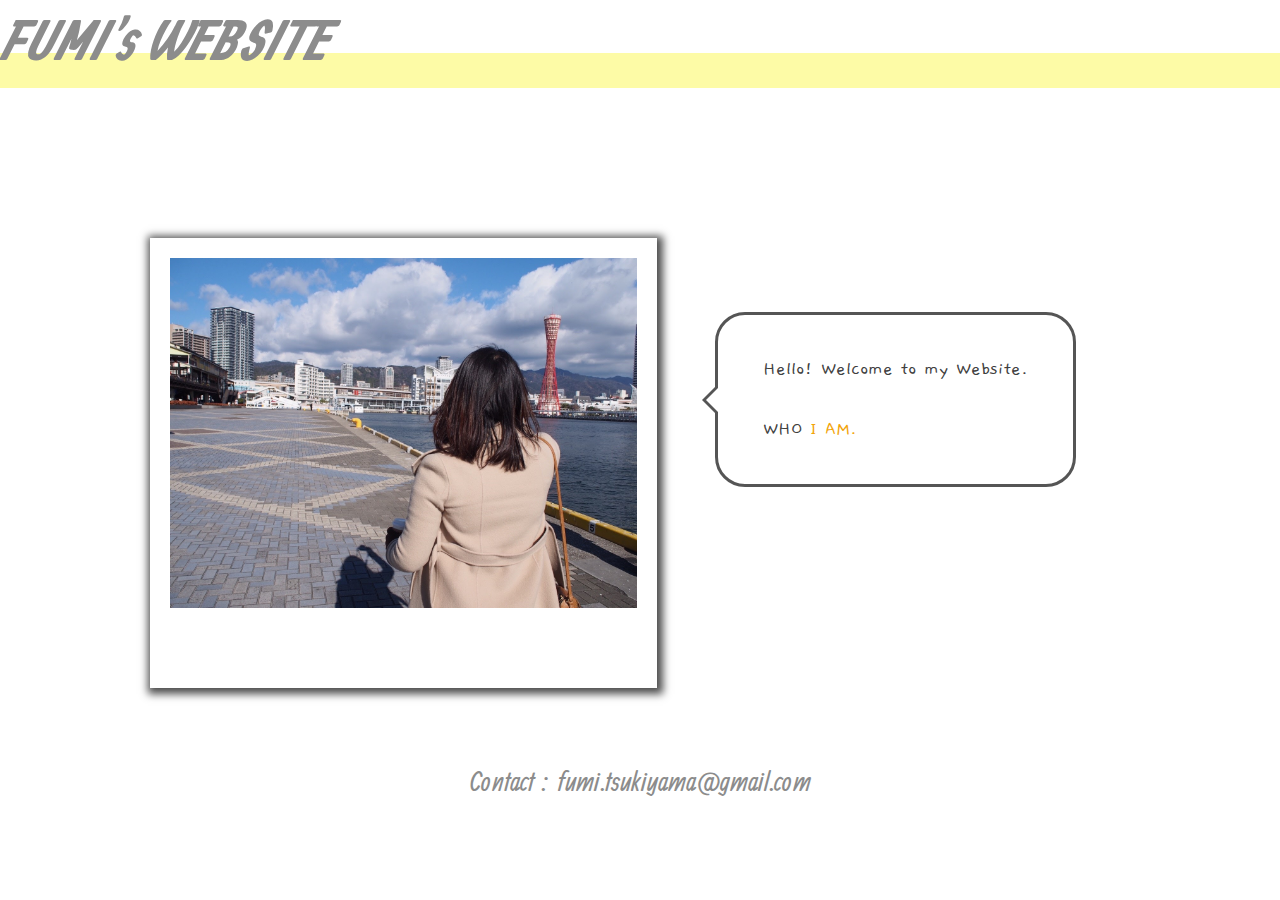
<file: index.html>
<html>
<head>
	<link rel="stylesheet" type="text/css" href="assets/css/style.css"/>
	<meta charset="utf-8">
	<meta name="viewport" content="width=device-width, initial-scale=1.0">
	<link href="https://fonts.googleapis.com/css?family=Ranga" rel="stylesheet">
	<link href="https://fonts.googleapis.com/css?family=Ranga" rel="stylesheet">
	<link href="https://fonts.googleapis.com/css?family=Gaegu" rel="stylesheet">



</head>
<body>
	<div id="main">
		<h1 id="main-text"><i>FUMI's WEBSITE</i></h1>
		<div id="home">
			<div>
				<img src="assets/img/home.jpg" class="home">
			</div>
			<div class="balloon-left">
  			<li>Hello! Welcome to my Website.</li>
  				<li>WHO <a href="about.html">I AM.</a></li>
			</div>
		</div>
	</div>
</body>
<footer>
	<div id="footer">
		<div class="email">Contact : fumi.tsukiyama@gmail.com</a>
		</div>
	</div>
</footer>
</html>
</file>
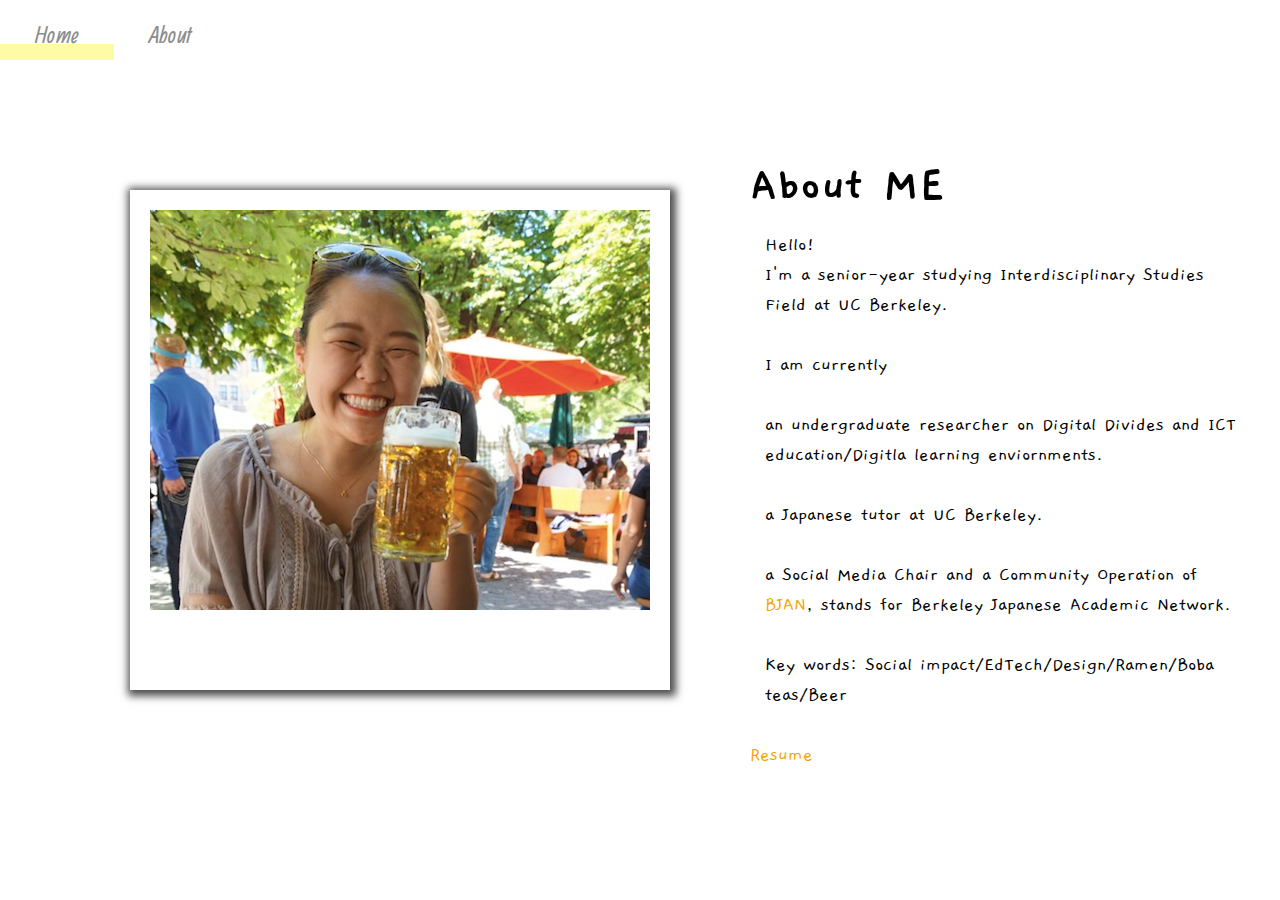
<file: about.html>
<html>
<head>
	<link rel="stylesheet" type="text/css" href="assets/css/style.css"/>
	<meta charset="utf-8">
	<meta name="viewport" content="width=device-width, initial-scale=1.0">
	<link href="https://fonts.googleapis.com/css?family=Ranga" rel="stylesheet">
	<link href="https://fonts.googleapis.com/css?family=Gaegu" rel="stylesheet">

</head>
<body>
	<div id="navbar">
			<ul>
  				<li><a href="index.html">Home</a></li>
  				<li><a href="about.html">About</a></li>
  				
			</ul>

		</div>
	<div id="main">
		<div id="aboutme">
			<div>
				<img src="assets/img/about.jpg" class="aboutme">
			</div>
			<div id="profile">
				<h2 class="text">About ME</h2>
				<div class="intro">
	  			<li>Hello!</li>
	  			<li>I'm a senior-year studying Interdisciplinary Studies Field at UC Berkeley.</li><br>
	  			<li>I am currently</li><br>
				<li>an undergraduate researcher on Digital Divides and ICT education/Digitla learning enviornments.</li><br>
	  			<li>a Japanese tutor at UC Berkeley. </li><br>
				<li>a Social Media Chair and a Community Operation of <a href="https://sites.google.com/site/bjanberkeley/">BJAN</a>, stands for Berkeley Japanese Academic Network.</li> <br>
				<li>Key words: Social impact/EdTech/Design/Ramen/Boba teas/Beer</li>	
				</div>	
			<a href="https://drive.google.com/file/d/18G9itfuDfuvj9Lvx_WJ9LbO9_glMoFst/view?usp=sharing">Resume</a>

	  		</div>
		</div>
		</div>
	</div>
	
</body>
<footer>
</footer>
</html>
</file>
<file: assets/css/style.css>
/*
****COLORS****
Primary yellow: #fdfba6
Secondary yellow: #f2a409
Grey: #d6d6d6
font-color:#404040
font-color:#8c8c8c 

****FONTS****
font-family: 'Ranga', cursive;
font-family: 'Gaegu', cursive;
*/

/**************/
/****nav bar****/
/**************/
#navbar ul {
	font-family: 'Ranga', cursive;
    list-style-type: none;
    margin: 0;
    padding: 0;
    overflow: hidden;
    height: 60px;
    font-size: 25px;
}

#navbar li {
    float: left;
}

#navbar a {
    display: block;
    color: #8c8c8c;
    text-align: center;
    padding: 18px 35px;
    text-decoration: none;
}

/**************/
/****home****/
/**************/

html,body {

	margin: 0;
	background: #fff;
	
}

h1 {
	margin: 0;
	background: linear-gradient(transparent 60%, #fdfba6 60%);
}

#main-text {
	font-family: 'Ranga', cursive;
	font-size: 60px;
	color: #8c8c8c;
}

#home{
	padding:0;
	margin: 0;
}

.home {
	position: relative;
	height: 350px;
	top: 150px;
	left: 150px;
    
    border:30px;
	border-background:#fff;
    border-color: #fff;
	border-style: solid;
	border-width: 20px 20px 80px 20px;
	box-shadow: 
		2px 2px 8px 4px rgba(0,0,0,0.7), 
		0px 0px 2px rgba(0,0,0,0.2) inset;

}

.balloon-left {
 	position: relative;
	display: inline-block;
 	margin: 1.5em 0 1.5em 15px;
	padding: 7px 10px;
	min-width: 120px;
 	max-width: 100%;
 	color: #555;
	font-size: 16px;
	background: #FFF;
 	border: solid 3px #555;
 	box-sizing: border-box;
 	border-radius: 30px;
 	bottom: 250px;
	left: 700px;

}

.balloon-left:before{
	content: "";
	position: absolute;
	top: 50%;
	left: -24px;
 	margin-top: -12px;
	border: 12px solid transparent;
	border-right: 12px solid #FFF;
 	z-index: 2;
}

.balloon-left:after{
	content: "";
	position: absolute;
	top: 50%;
	left: -30px;
 	margin-top: -14px;
	border: 14px solid transparent;
	border-right: 14px solid #555;
 	z-index: 1;
}

.balloon-left li {
	font-family: 'Gaegu', cursive;
	font-size: 20px;
	margin: 35px;
	padding: 0;
	list-style-type:none;
	color:#404040;
}


a {
	color: #f2a409;
	text-decoration: none;
}

a:hover{
	background: linear-gradient(transparent 60%, #fdfba6 60%);
}


/**************/
/****about****/
/**************/

#aboutme {
	height: auto;
	display: flex;
	flex-direction: row;
	padding:50px;
	margin:30px;
}

.aboutme{
	height: 400px;
	top: 200px;
	left: 100px;
    border:30px
    background:#fff;
    border-color: #fff;
	border-style: solid;
	border-width: 20px 20px 80px 20px;
	box-shadow: 
		2px 2px 8px 4px rgba(0,0,0,0.7), 
		0px 0px 2px rgba(0,0,0,0.2) inset;
	width: auto;
	margin: 50px;
   
}


#profile {
	font-family: 'Gaegu', cursive;
	list-style-type:none;
	padding: 30px;
	font-size: 20px;
	line-height: 1.5em;
	right: 200px;
	width: 900px;
	top:150px;
}
.text {
	font-family: 'Gaegu', cursive;
	font-weight: 890;
	font-size: 50px;
	width: 500px;
	top:150px;
	margin: 0;

}
.intro {
	margin:  1.5em 0 1.5em 15px;
}

/**************/
/****photo****/
/**************/
.photo{
	font-family: 'Gaegu', cursive;
	font-weight: 890;
	font-size: 50px;
	width: 500px;
	top:150px;
	margin: 15px;
	position: center;

}

#carousel-container {
	position: absolute;
	top: 50%;
	left: 50%;
	z-index: 3;
	transform: translate(-50%, -50%);
	background-color: grey;
	
	width: 450px;
	height: 450px;
	overflow: hidden;
}

#carousel-strip {
	transition: 0.4s;
	
	position: absolute;
	top: 0;
	left: 0;
	display: flex;
}

.carousel-section {
	width: 450px;
	height: 450px;
	position: relative;
}

.carousel-section img {
	width: 450px;
}


#left, #right {
	position: absolute;
	top: 50%;
	transform: translateY(-50%);
	cursor: pointer;
	z-index: 3;
	padding: 20px;
	font-size: 48px;
	color: black;
	font-weight: bold;
}
#left:hover, #right:hover{
	color:white;
}

#left {
	left: calc(50% - 50vh);
}

#right {
	right: calc(50% - 50vh);
}

#close {
  	position: absolute;
	right: 20px;
	top: 20px;
	z-index: 3;
}

#overlay {
	background: rgba(0, 0, 0, 0.6);
	position: absolute;
	height: 100vh;
	width: 100vw;
	z-index: 2;
	top: 0px;
	left: 0px;
}




.item {
	height: 250px;
	width: 250px;
	margin-right: 20px;
	margin-left: 20px;
}


.item:hover {
	opacity: 1;
	transition: 0.2s;
}




.item {
	cursor: pointer;
}

#content {
	width: 900px;
	height: auto;
	margin: 0 auto;
	position: relative;
}


#header {
	position: relative;
	top: 0px;
	width: 100%;
	height: 10px;
	padding: 10px 0px;
}



.row {
	width: 100%;
	height: 200px;
	text-align: center;
	padding: 20px;
	margin: 50px;
}

.item {
	position: relative;
	background-color: rgba(0, 0, 0, 0.5);
	display: inline-block;
	opacity: 0.7;
}

.item{
	overflow: hidden;
	position: relative;
}


.item img {
	height: 100%;
	position: absolute;
	left: 50%;
	transform: translateX(-50%);

}
.carousel-section img{
	height: 100%;
	position: absolute;
	left: 50%;
	transform: translateX(-50%);
}
/**************/
/****footer****/
/**************/

#footer {
	text-align: center;
    bottom: 0;
    width: 100%;
    height: 100px;
}
.email{
	font-family:'Ranga', cursive;
	color:#8c8c8c ;
	font-size: 30px;
}
</file>
